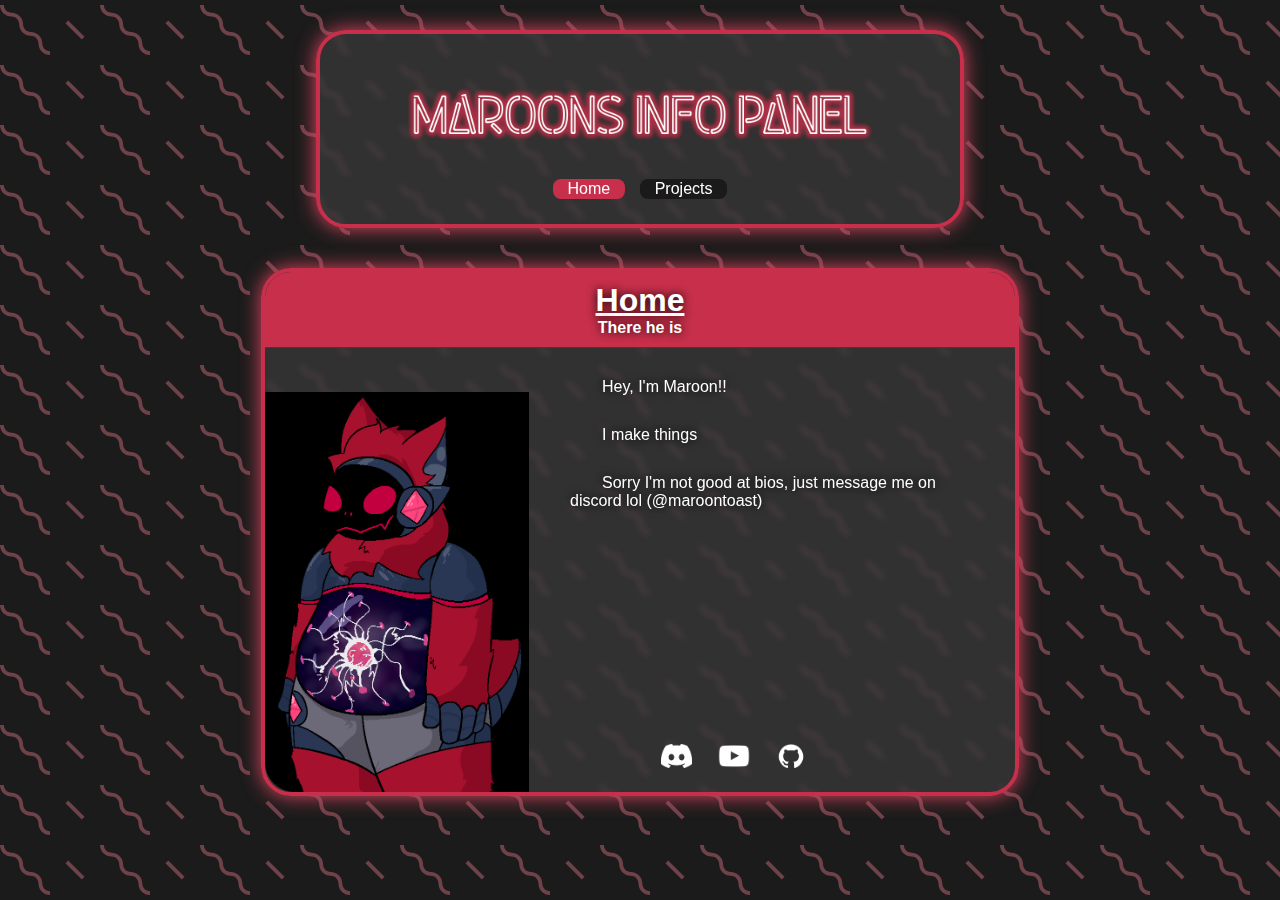
<file: index.html>
<!DOCTYPE html>
<meta content="Maroon's Info Panel" property="og:title" />
<meta content="Come look at my specs hehe" property="og:description" />
<meta content="https://maroontoast.net" property="og:url" />
<meta content="https://maroontoast.net/assets/embed.png" property="og:image" />
<meta content="#C72F4A" data-react-helmet="true" name="theme-color" />

<html>
    <head>
        <title>Maroon's Info Panel - Home</title>
        <link rel="stylesheet" type="text/css" href="css/main.css">
    </head>

    <body>
        <div class="bg"></div>
        <div class="navbar">
            <div class="logo"></div>
            <div> 
                <a class="button selected">Home</a> 
                <a class="button" href="projects.html">Projects</a> 
            </div>
        </div>

        <div class="fixed-height-content">
            <div class="content-top">
                <h1>Home</h1>
                <b><p>There he is</p></b>
            </div>
			<div class="right-nudge">
				<p>Hey, I'm Maroon!!</p>
				<p>I make things</p>
				<p></p>
				<p>Sorry I'm not good at bios, just message me on discord lol (@maroontoast)</p>
			</div>

            <img class="proto" src="assets/proto.png" alt="Proto">          
            <div class="socials">
                <a href="https://discord.gg/ZsUfZRuXk9"><img src="assets/discord.png"></a>
                <a href="https://www.youtube.com/@MaroonToast"><img src="assets/youtube.png"></a>

				<a href="https://github.com/MaroonToast"><img src="assets/github.png"></a>
            </div>
        </div>
    </body>
</html>
</file>
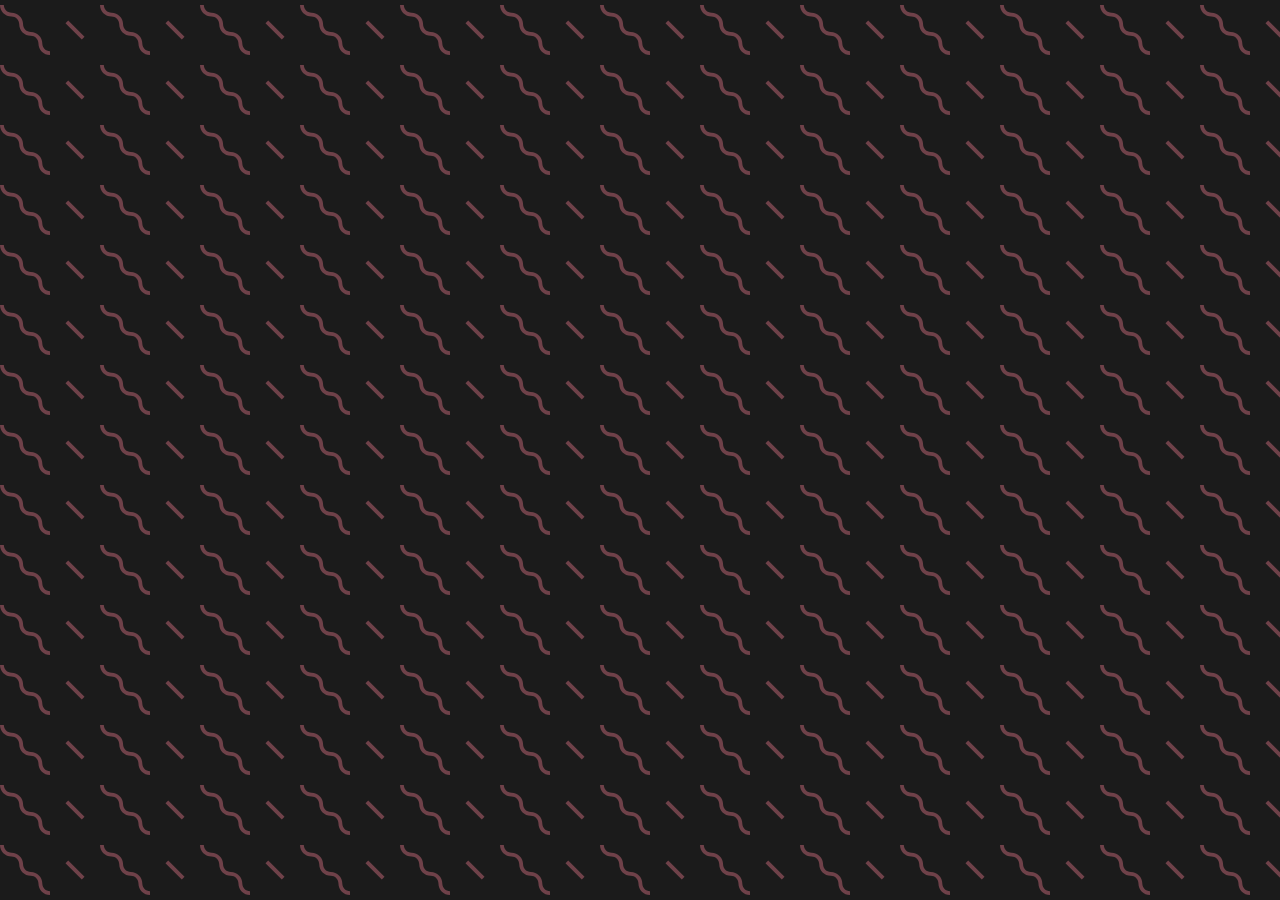
<file: background.html>
<!DOCTYPE html>
<html>
    <head>
        <title>Welcome to Limbo</title>
        <link rel="stylesheet" type="text/css" href="css/main.css">
    </head>

    <body>
        <div class="bg"></div>
    </body>
</html>
</file>
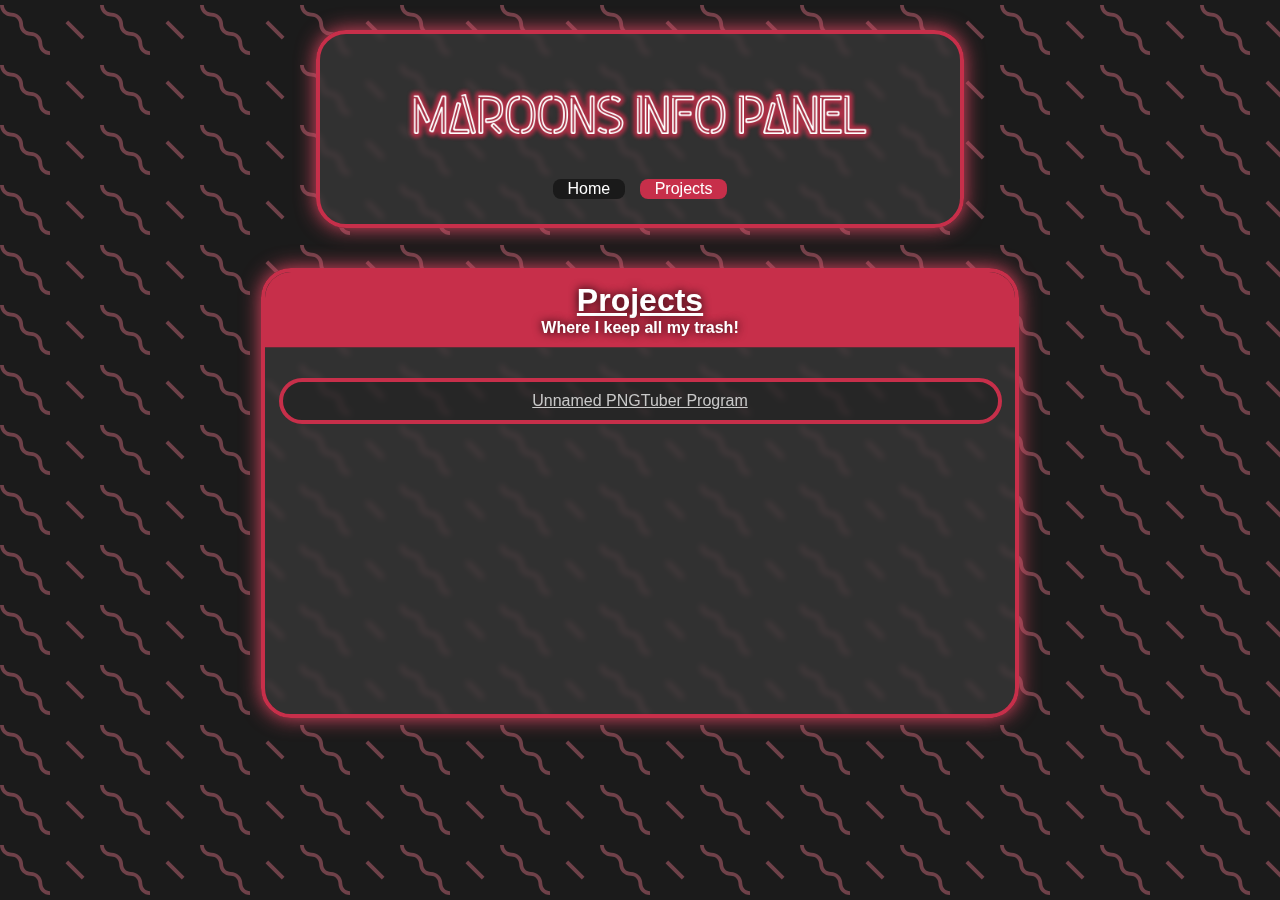
<file: projects.html>
<!DOCTYPE html>
<html>
    <head>
        <title>Maroon's Info Panel - Projects</title>
        <link rel="stylesheet" type="text/css" href="css/main.css">
    </head>

    <body>
        <div class="bg"></div>
        <div class="navbar">
            <div class="logo"></div>
            <div> 
                <a class="button" href="index.html">Home</a> 
                <a class="button selected">Projects</a> 
            </div>
        </div>

        <div class="content">
            <div class="content-top">
                <h1>Projects</h1>
                <b><p>Where I keep all my trash!</p></b>
            </div>
			
			<a class="projectbar" href="https://github.com/MaroonToast/PNGTuberProgram">Unnamed PNGTuber Program</a>
                   
        </div>
    </body>
</html>
</file>
<file: css/main.css>
body, html {
    margin: 0;
    padding: 0;
    background-color: #1b1b1b;
}

.bg {
    position: fixed;
    top: 0;
    left: 0;
    width: 100vw;
    height: 100vh;
    background: url("data:image/svg+xml,%3Csvg width='100' height='60' viewBox='0 0 52 26' xmlns='http://www.w3.org/2000/svg'%3E%3Cg fill='none' fill-rule='evenodd'%3E%3Cg fill='%23ed7a8f' fill-opacity='0.4'%3E%3Cpath d='M10 10c0-2.21-1.79-4-4-4-3.314 0-6-2.686-6-6h2c0 2.21 1.79 4 4 4 3.314 0 6 2.686 6 6 0 2.21 1.79 4 4 4 3.314 0 6 2.686 6 6 0 2.21 1.79 4 4 4v2c-3.314 0-6-2.686-6-6 0-2.21-1.79-4-4-4-3.314 0-6-2.686-6-6zm25.464-1.95l8.486 8.486-1.414 1.414-8.486-8.486 1.414-1.414z' /%3E%3C/g%3E%3C/g%3E%3C/svg%3E") repeat 0 0;
    animation: slide 2s linear infinite;
}

@keyframes slide {
    from { background-position: 0 0; }
    to { background-position: -100px -60px; }
}

/* Useful for Navigating n Stuff */
.navbar {
    position: relative;
    margin-top: 30px;
    left: 50%;
    transform: translateX(-50%);
    padding: 20px 20px;


    border-radius: 30px;
    border: solid 4px #c72f4a;
    box-shadow: #e04662 0px 0px 20px 0px;

    width: fit-content;

    display: flex;
    justify-content: center;
    align-items: center;
    flex-direction: column;

    background-color: #3b3b3bb2;
    backdrop-filter: blur(3px);

    color: white;
    font-family: Arial, Helvetica, sans-serif;
    text-align: center;
}

a.projectbar:link {
	color: rgb(200,200,200);
	background-color: rgba(0,0,0,0.2);
}

a.projectbar:visited {
	color: rgb(200,200,200);
	background-color: rgba(0,0,0,0.3);
}

a.projectbar:hover {
	color: white;
	background-color: rgba(255,255,255,0.1);
}

a.projectbar:active {
	color: white;
	background-color: rgba(255,255,255,0.2);
}

.projectbar {
	position: relative;
	border-radius: 30px;
    border: solid 4px #c72f4a;
	padding: 10px 20px;
	width: 90%;
	text-align: center;
	margin-top: 30px;
	margin-bottom: -10px;
}

h1 {
    text-decoration: underline;
}

h1, h2, h3, h4, p {
    text-shadow: #000000 0px 0px 10px;
    margin: 0;
}

/* Button */
.button {
    display: inline-block;
    padding: 1px 15px;
    background: #1a1a1a;
    border-radius: 8px;
    margin: 5px;
    cursor: pointer;
    text-decoration: none;
    color: white;
    font-weight: 525;
}

.button:hover {
    background: #2b2b2b;
}

.selected {
    background: #c72f4a;
}

.selected:hover {
    background: #d8435e;
}

/* Content */
.content {
    overflow: hidden;
    position: relative;
    margin: 40px 0px;
    left: 50%;
    transform: translateX(-50%);
    display: flex;
    justify-content: top;
    align-items: center;
    flex-direction: column;
    padding-bottom: 300px;

    width: 750px;

    border-radius: 30px;
    border: solid 4px #c72f4a;
    box-shadow: #e04662 0px 0px 20px 0px;

    background-color: #3b3b3bb2;
    backdrop-filter: blur(3px);

    color: white;
    font-family: Arial, Helvetica, sans-serif;

}

.content p {
    margin: 10px;
}

.fixed-height-content {
	overflow: hidden;
    position: relative;
    margin: 40px 0px;
    left: 50%;
    transform: translateX(-50%);
    display: flex;
    justify-content: top;
    align-items: center;
    flex-direction: column;
    padding-bottom: 300px;

    width: 750px;
	height: 220px;

    border-radius: 30px;
    border: solid 4px #c72f4a;
    box-shadow: #e04662 0px 0px 20px 0px;

    background-color: #3b3b3bb2;
    backdrop-filter: blur(3px);

    color: white;
    font-family: Arial, Helvetica, sans-serif;
}

.fixed-height-content p {
    margin: 30px;
}

.right-nudge p {
	text-indent: 2em;
	width: 400px;
	transform: translateX(130px);
}

.content-top {
    display: flex;
    justify-content: center;
    align-items: center;
    flex-direction: column;
    width: 100%;
    padding: 10px 0px;
    border-bottom: 1px solid #5a2e36;

    background-color: #c72f4a;
}

.content-top p {
    margin: 0;
    text-indent: 0em;
}

.proto {
    height: 400px;
    position: absolute;
    bottom: 0;
    left: 0;
    border-radius: 0 0 0 30px;
}

.socials {
    position: absolute;
    bottom: 0;
    text-align: center;
    text-shadow: 2px 2px 2px black;
    width: 100%;
    padding-bottom: 20px;
	padding-left: 25%;
}

.socials img {
    height: 24px;
    margin: 0 10px;
    cursor: pointer;
}

.socials img:hover {
    animation: shake 0.5s;
    animation-iteration-count: infinite;
}

@keyframes shake {
    0% { transform: rotate(15deg); }
	50% { transform: rotate(-15deg); }
    100% { transform: rotate(15deg); }
}

.logo {
    width: 600px;
    height: 120px;
    background-image: url("../assets/logo-a.png");
    background-size: cover;
    background-repeat: no-repeat;
    background-position: center;
    animation: blink 4s infinite;
}

@keyframes blink {
    0% { background-image: url("../assets/logo-a.png") }
    3% { background-image: url("../assets/logo-b.png") }
    6% { background-image: url("../assets/logo-a.png") }
    49% { background-image: url("../assets/logo-a.png") }
    50% { background-image: url("../assets/logo-b.png") }
    53% { background-image: url("../assets/logo-a.png") }
    57% { background-image: url("../assets/logo-b.png") }
    60% { background-image: url("../assets/logo-a.png") }
    100% { background-image: url("../assets/logo-a.png") }
}
</file>
